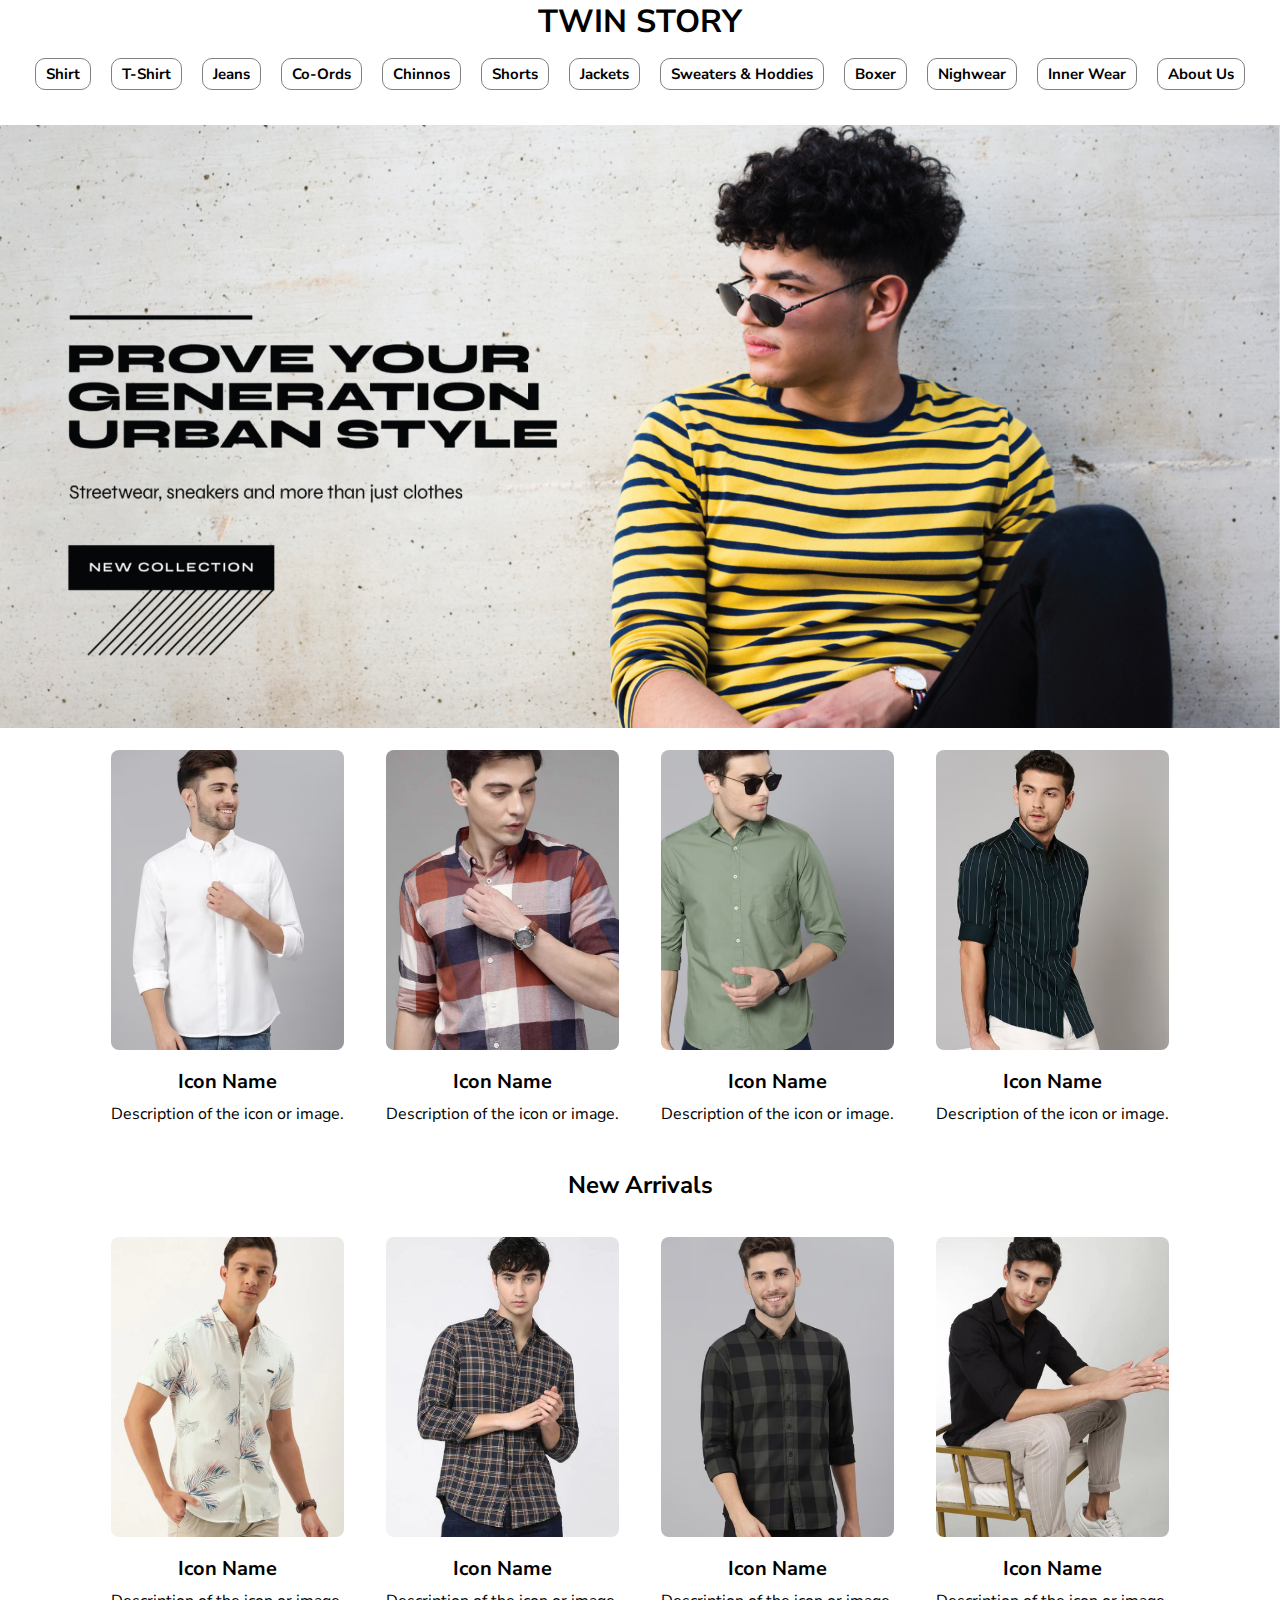
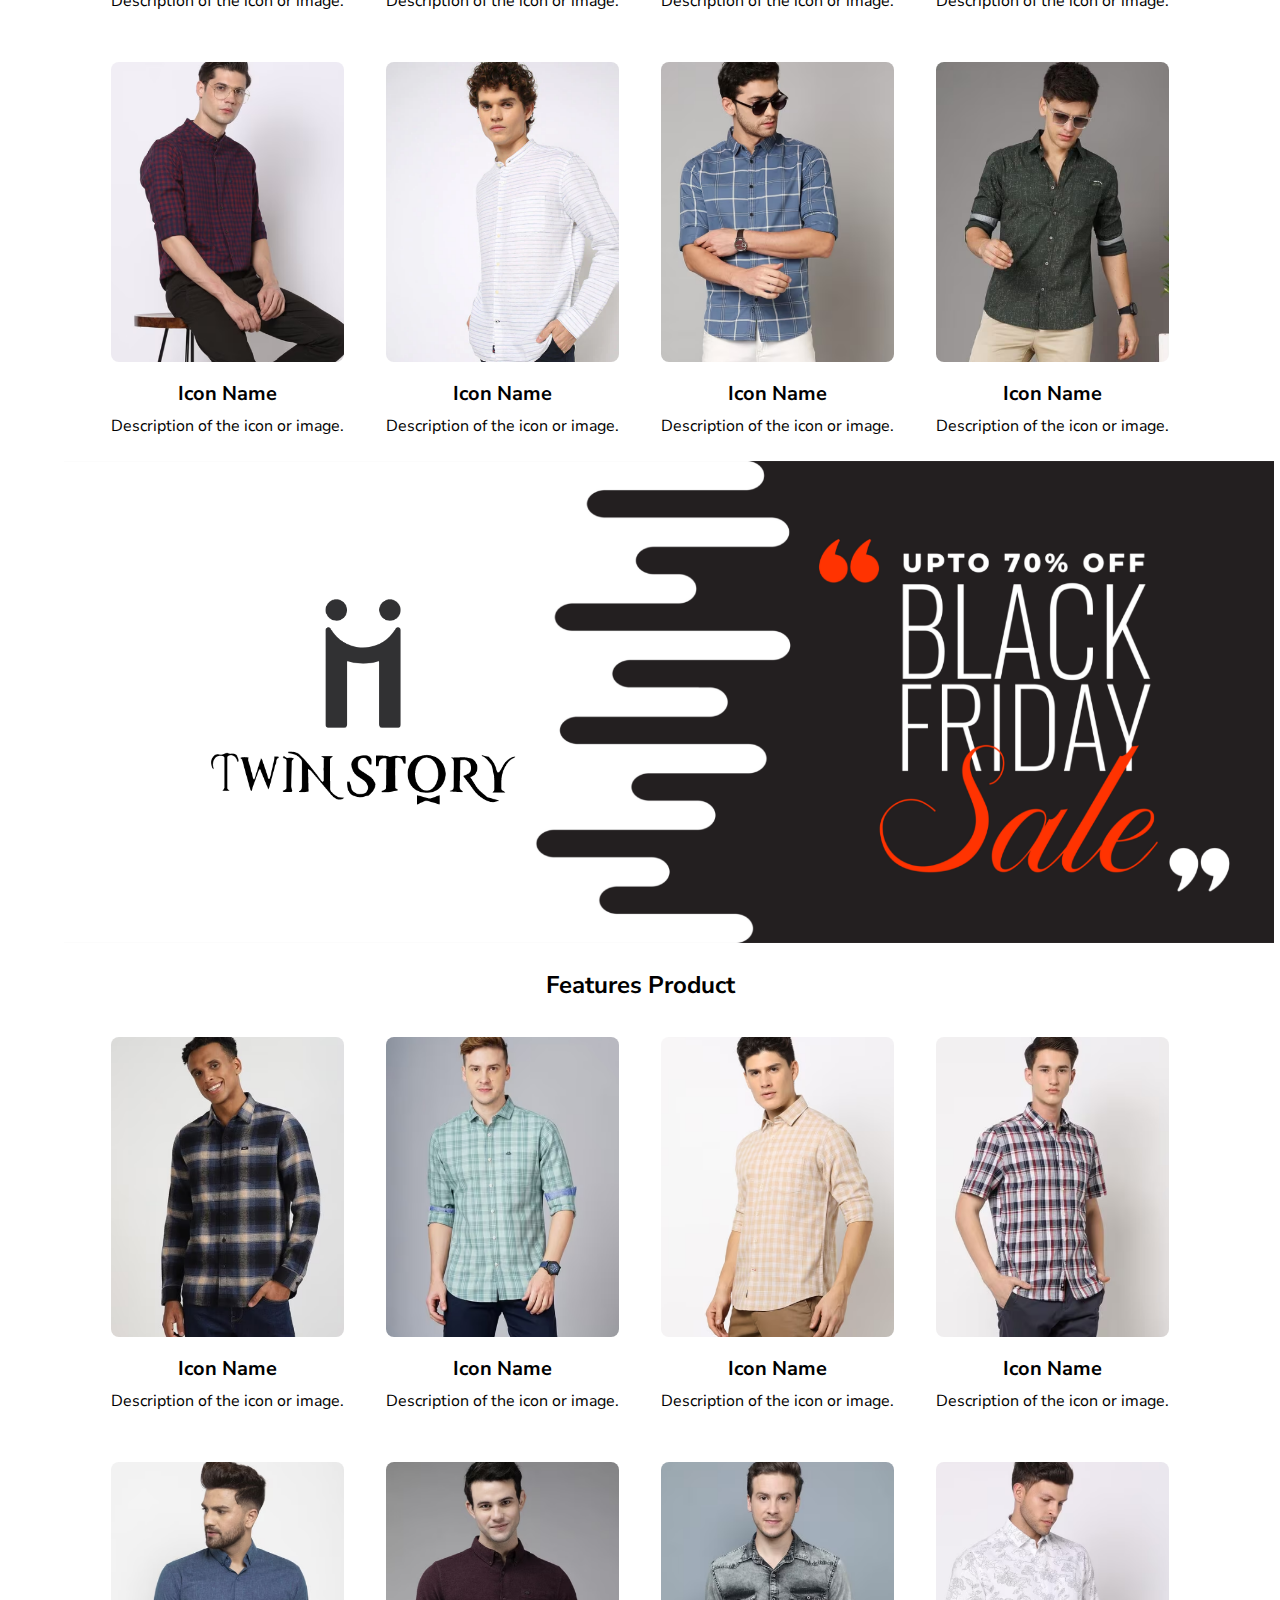
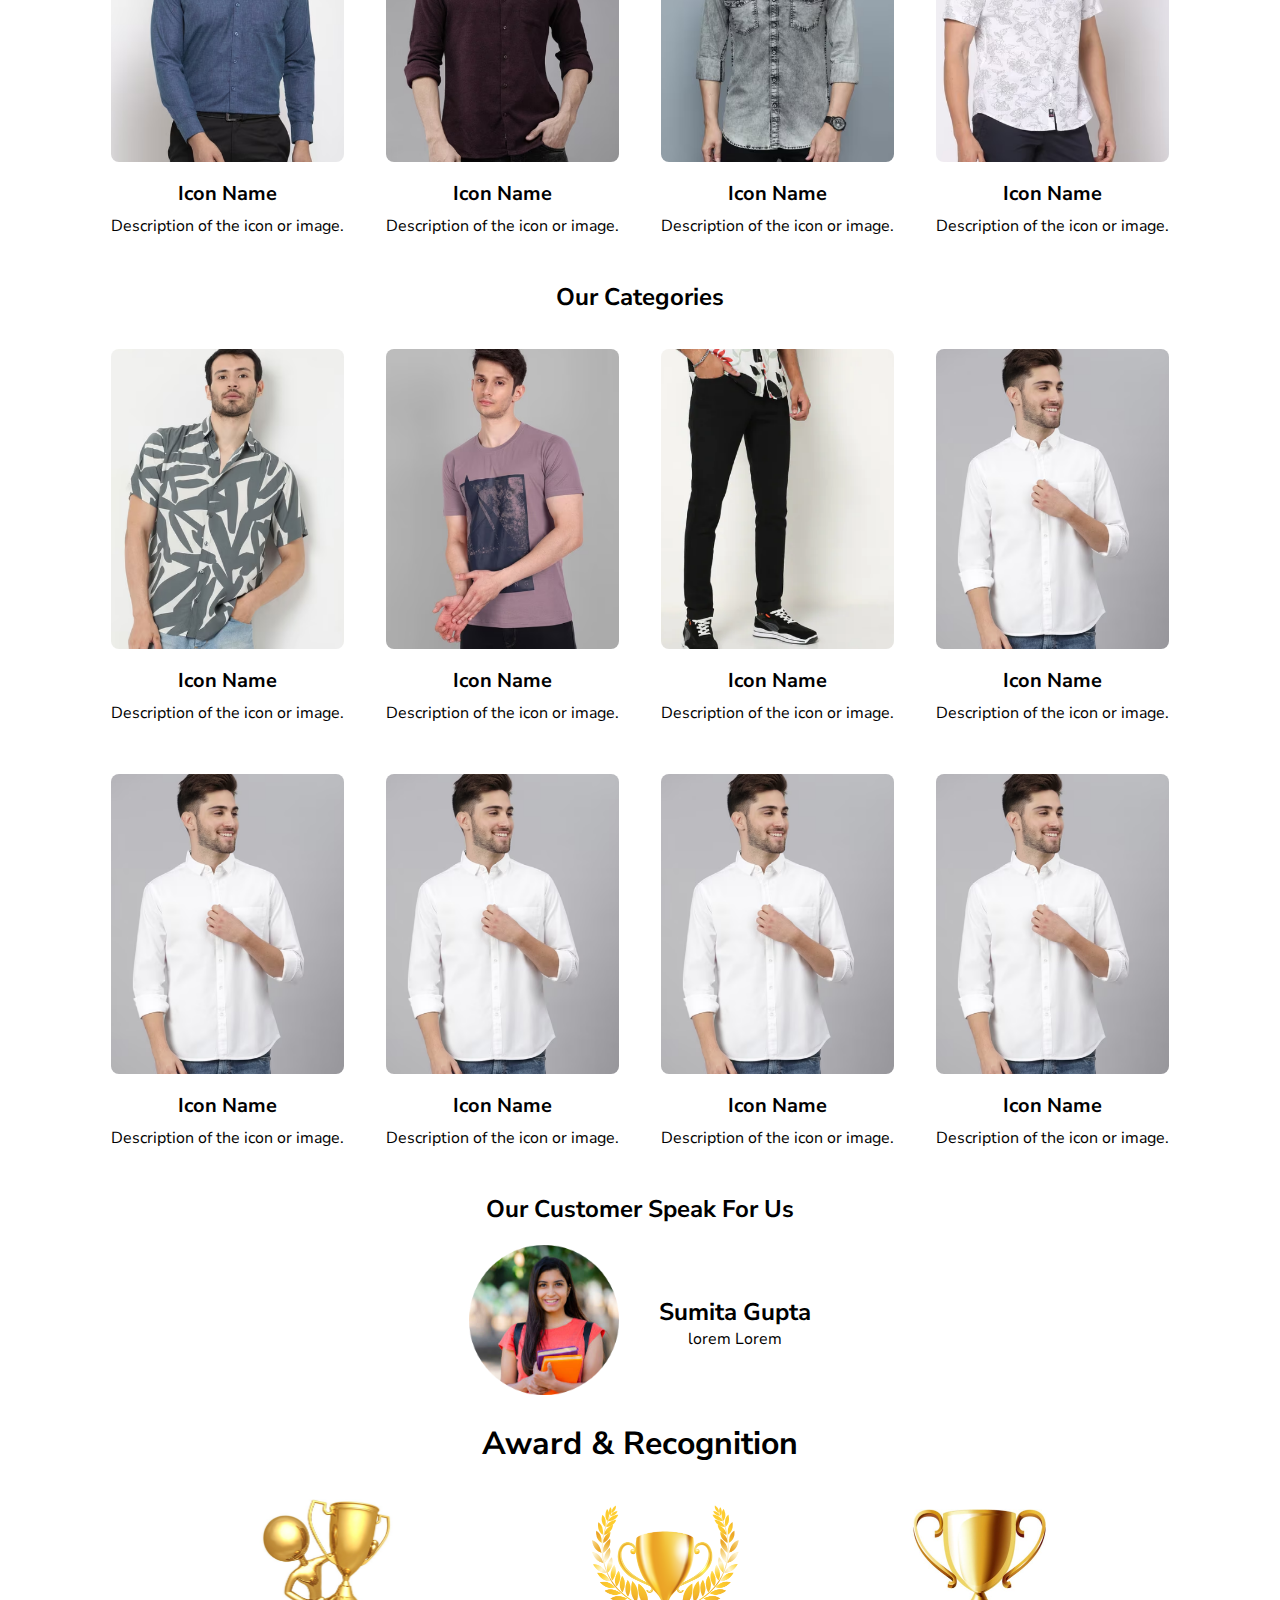
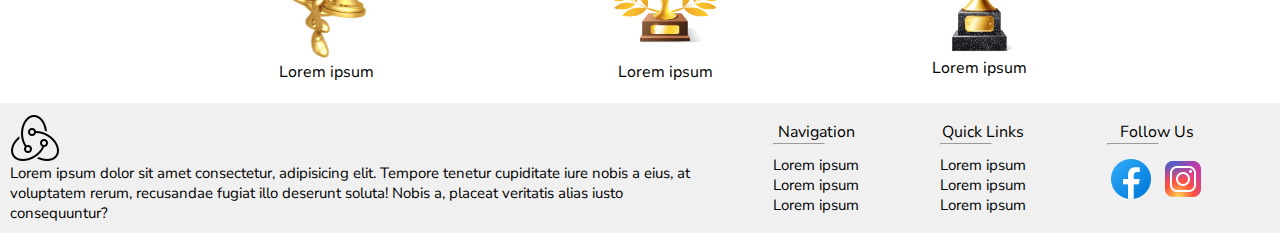
<file: Index.html>
<!DOCTYPE html>
<html lang="en">

<head>
    <meta charset="UTF-8">
    <meta name="viewport" content="width=device-width, initial-scale=1.0">

    <!-- Header -->
    <link rel="stylesheet" href="./Component/header.css">
    <!-- footer -->
    <link rel="stylesheet" href="./Component/footer.css">

    <link rel="stylesheet" href="style.css">

    <title>Greystone</title>
</head>

<body>
    <my-header></my-header>
    <div class="home_container">
        <div class="banner">
            <img src="./img/Twin Story Assets/Home Page/Home Page Banner.png">
        </div>
        <div class="img_container">
            <div class="check">
                <div class="card">
                    <img src="./img/Twin Story Assets/Home Page/1.png" alt="Card Image">
                    <h3>Icon Name</h3>
                    <p>Description of the icon or image.</p>
                </div>
                <div class="card">
                    <img src="./img/Twin Story Assets/Home Page/2.png" alt="Card Image">
                    <h3>Icon Name</h3>
                    <p>Description of the icon or image.</p>
                </div>
                <div class="card">
                    <img src="./img/Twin Story Assets/Home Page/3.png" alt="Card Image">
                    <h3>Icon Name</h3>
                    <p>Description of the icon or image.</p>
                </div>
                <div class="card">
                    <img src="./img/Twin Story Assets/Home Page/4.png" alt="Card Image">
                    <h3>Icon Name</h3>
                    <p>Description of the icon or image.</p>
                </div>
            </div>
            <!-- New Arrival -->
            <h2>New Arrivals</h2>

            <div class="new_arrive">
                <div class="card">
                    <img src="./img/Twin Story Assets/Home Page/5.png" alt="Card Image">
                    <h3>Icon Name</h3>
                    <p>Description of the icon or image.</p>
                </div>
                <div class="card">
                    <img src="./img/Twin Story Assets/Home Page/6.png" alt="Card Image">
                    <h3>Icon Name</h3>
                    <p>Description of the icon or image.</p>
                </div>
                <div class="card">
                    <img src="./img/Twin Story Assets/Home Page/7.png" alt="Card Image">
                    <h3>Icon Name</h3>
                    <p>Description of the icon or image.</p>
                </div>
                <div class="card">
                    <img src="./img/Twin Story Assets/Home Page/8.png" alt="Card Image">
                    <h3>Icon Name</h3>
                    <p>Description of the icon or image.</p>
                </div>
                <div class="card">
                    <img src="./img/Twin Story Assets/Home Page/9.png" alt="Card Image">
                    <h3>Icon Name</h3>
                    <p>Description of the icon or image.</p>
                </div>
                <div class="card">
                    <img src="./img/Twin Story Assets/Home Page/10.png" alt="Card Image">
                    <h3>Icon Name</h3>
                    <p>Description of the icon or image.</p>
                </div>
                <div class="card">
                    <img src="./img/Twin Story Assets/Home Page/11.png" alt="Card Image">
                    <h3>Icon Name</h3>
                    <p>Description of the icon or image.</p>
                </div>
                <div class="card">
                    <img src="./img/Twin Story Assets/Home Page/12.png" alt="Card Image">
                    <h3>Icon Name</h3>
                    <p>Description of the icon or image.</p>
                </div>
            </div>
            <!-- middle banner -->
            <div class="banner1">
                <img src="./img/Twin Story Assets/Home Page/Home Page banner 2.png">
            </div>
            <h2>Features Product</h2>
            <div class="Features_product">
                <div class="card">
                    <img src="./img/Twin Story Assets/Home Page/13.png" alt="Card Image">
                    <h3>Icon Name</h3>
                    <p>Description of the icon or image.</p>
                </div>
                <div class="card">
                    <img src="./img/Twin Story Assets/Home Page/14.png" alt="Card Image">
                    <h3>Icon Name</h3>
                    <p>Description of the icon or image.</p>
                </div>
                <div class="card">
                    <img src="./img/Twin Story Assets/Home Page/15.png" alt="Card Image">
                    <h3>Icon Name</h3>
                    <p>Description of the icon or image.</p>
                </div>
                <div class="card">
                    <img src="./img/Twin Story Assets/Home Page/16.png" alt="Card Image">
                    <h3>Icon Name</h3>
                    <p>Description of the icon or image.</p>
                </div>
                <div class="card">
                    <img src="./img/Twin Story Assets/Home Page/17.png" alt="Card Image">
                    <h3>Icon Name</h3>
                    <p>Description of the icon or image.</p>
                </div>
                <div class="card">
                    <img src="./img/Twin Story Assets/Home Page/18.png" alt="Card Image">
                    <h3>Icon Name</h3>
                    <p>Description of the icon or image.</p>
                </div>
                <div class="card">
                    <img src="./img/Twin Story Assets/Home Page/19.png" alt="Card Image">
                    <h3>Icon Name</h3>
                    <p>Description of the icon or image.</p>
                </div>
                <div class="card">
                    <img src="./img/Twin Story Assets/Home Page/20.png" alt="Card Image">
                    <h3>Icon Name</h3>
                    <p>Description of the icon or image.</p>
                </div>
            </div>
            <h2>Our Categories</h2>
            <div class="Our_Categories">
                <div class="card">
                    <img src="./img/Twin Story Assets/Home Page/Shirt.png" alt="Card Image">
                    <h3>Icon Name</h3>
                    <p>Description of the icon or image.</p>
                </div>
                <div class="card">
                    <img src="./img/Twin Story Assets/Home Page/T-Shirts.png" alt="Card Image">
                    <h3>Icon Name</h3>
                    <p>Description of the icon or image.</p>
                </div>
                <div class="card">
                    <img src="./img/Twin Story Assets/Home Page/Jeans.png" alt="Card Image">
                    <h3>Icon Name</h3>
                    <p>Description of the icon or image.</p>
                </div>
                <div class="card">
                    <img src="./img/Twin Story Assets/Home Page/1.png" alt="Card Image">
                    <h3>Icon Name</h3>
                    <p>Description of the icon or image.</p>
                </div>
                <div class="card">
                    <img src="./img/Twin Story Assets/Home Page/1.png" alt="Card Image">
                    <h3>Icon Name</h3>
                    <p>Description of the icon or image.</p>
                </div>
                <div class="card">
                    <img src="./img/Twin Story Assets/Home Page/1.png" alt="Card Image">
                    <h3>Icon Name</h3>
                    <p>Description of the icon or image.</p>
                </div>
                <div class="card">
                    <img src="./img/Twin Story Assets/Home Page/1.png" alt="Card Image">
                    <h3>Icon Name</h3>
                    <p>Description of the icon or image.</p>
                </div>
                <div class="card">
                    <img src="./img/Twin Story Assets/Home Page/1.png" alt="Card Image">
                    <h3>Icon Name</h3>
                    <p>Description of the icon or image.</p>
                </div>
            </div>
            <div class="contact_us">
                <h2>Our Customer Speak For Us</h2>
                <div class="info">
                    <div class="img">
                        <img src="./img/Twin Story Assets/Home Page/testimonial.png">
                    </div>
                    <div class="text_info">
                        <h2>Sumita Gupta</h2>
                        <p>lorem Lorem</p>
                    </div>

                </div>
            </div>
            <div class="award_Recognition">
                <h1>Award & Recognition</h1>
                <div class="cont">
                    <div class="logo_img">
                        <img src="./img/Twin Story Assets/Home Page/Image 34.png">
                        <p>Lorem ipsum </p>
                    </div>
                    <div class="logo_img">
                        <img src="./img/Twin Story Assets/Home Page/Image 35.png">
                        <p>Lorem ipsum </p>
                    </div>
                    <div class="logo_img">
                        <img src="./img/Twin Story Assets/Home Page/Image 36.png">
                        <p>Lorem ipsum </p>
                    </div>
                </div>

            </div>
        </div>
    </div>
    <my-footer></my-footer>
    <script src="./Component/allComponent.js" crossorigin="anonymous"></script>
    <!-- Header -->
    <script src="./Component/header.js" crossorigin="anonymous"></script>
</body>

</html>
</file>
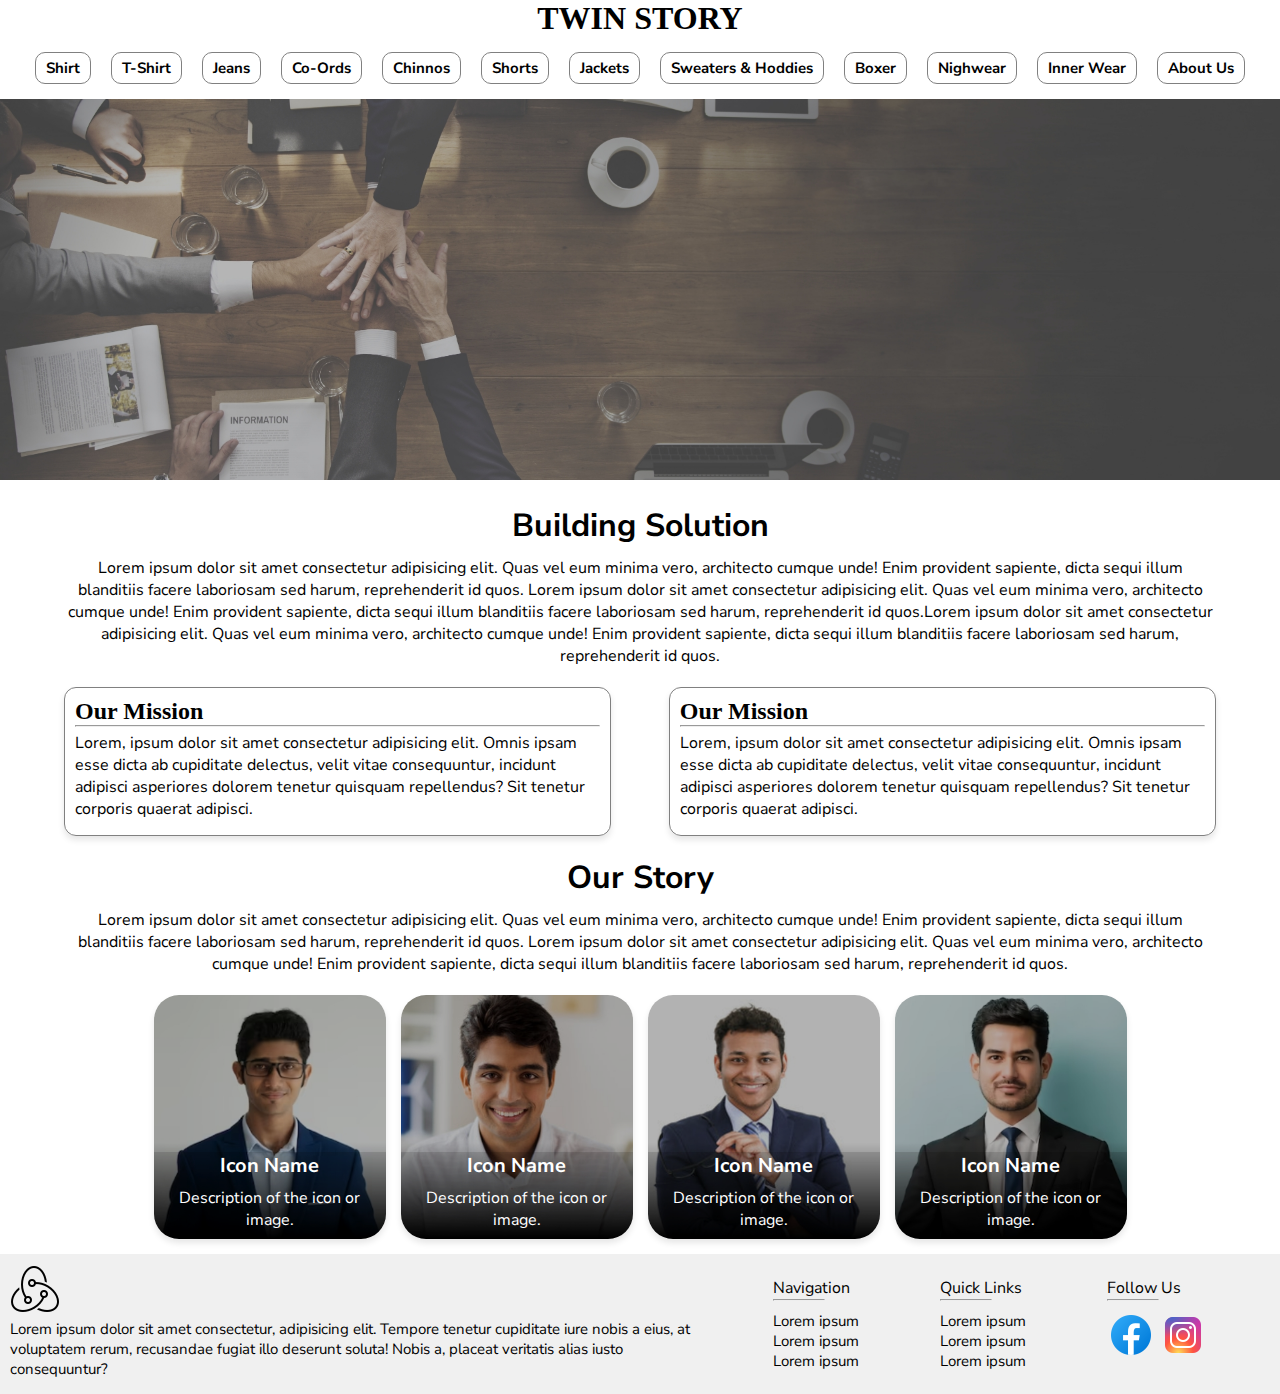
<file: Aboutus/about.html>
<!DOCTYPE html>
<html lang="en">

<head>
    <meta charset="UTF-8">
    <meta name="viewport" content="width=device-width, initial-scale=1.0">
    <!-- Header -->
    <link rel="stylesheet" href="../Component/header.css">
    <!-- footer -->
    <link rel="stylesheet" href="../Component/footer.css">
    <link rel="stylesheet" href="./about.css">


    <title>About Us</title>
</head>

<body>
    <my-header></my-header>
    <div class="About_container">
      
        <div class="banner">
            <img src="../img/Twin Story Assets/about us/banner.jpg">
        </div>
        <div class="Build_Solution">
            <h1>Building <span>Solution</span></h1>
           
            <p>Lorem ipsum dolor sit amet consectetur adipisicing elit. Quas vel eum minima vero, architecto cumque
                unde! Enim provident sapiente, dicta sequi illum blanditiis facere laboriosam sed harum, reprehenderit
                id quos. Lorem ipsum dolor sit amet consectetur adipisicing elit. Quas vel eum minima vero, architecto cumque
                unde! Enim provident sapiente, dicta sequi illum blanditiis facere laboriosam sed harum, reprehenderit
                id quos.Lorem ipsum dolor sit amet consectetur adipisicing elit. Quas vel eum minima vero, architecto cumque
                unde! Enim provident sapiente, dicta sequi illum blanditiis facere laboriosam sed harum, reprehenderit
                id quos.</p>
        </div>
        <div class="mission_Card_container">
            <div class="mission_Card">
                <h2>Our Mission</h2>
                <hr>
                <p>Lorem, ipsum dolor sit amet consectetur adipisicing elit. Omnis ipsam esse dicta ab cupiditate
                    delectus, velit vitae consequuntur, incidunt adipisci asperiores dolorem tenetur quisquam
                    repellendus? Sit tenetur corporis quaerat adipisci.</p>
            </div>
            <div class="mission_Card">
                <h2>Our Mission</h2>
                <hr>
                <p>Lorem, ipsum dolor sit amet consectetur adipisicing elit. Omnis ipsam esse dicta ab cupiditate
                    delectus, velit vitae consequuntur, incidunt adipisci asperiores dolorem tenetur quisquam
                    repellendus? Sit tenetur corporis quaerat adipisci.</p>
            </div>
        </div>
        <div class="Build_Solution">
            <h1>Our <span>Story</span> </h1>
          
            <p>Lorem ipsum dolor sit amet consectetur adipisicing elit. Quas vel eum minima vero, architecto cumque
                unde! Enim provident sapiente, dicta sequi illum blanditiis facere laboriosam sed harum, reprehenderit
                id quos. Lorem ipsum dolor sit amet consectetur adipisicing elit. Quas vel eum minima vero, architecto cumque
                unde! Enim provident sapiente, dicta sequi illum blanditiis facere laboriosam sed harum, reprehenderit
                id quos.</p>
        </div>
        <div class="aboutcard_container">
            <div class="card">
                <img src="../img/Twin Story Assets/about us/Group 36.jpg" alt="Card Image">
                <div class="card-content">
                    <h3>Icon Name</h3>
                    <p>Description of the icon or image.</p>
                </div>
            </div>
            <div class="card">
                <img src="../img/Twin Story Assets/about us/Group 37.jpg" alt="Card Image">
                <div class="card-content">
                    <h3>Icon Name</h3>
                    <p>Description of the icon or image.</p>
                </div>
            </div>
            <div class="card">
                <img src="../img/Twin Story Assets/about us/Group 38.jpg" alt="Card Image">
                <div class="card-content">
                    <h3>Icon Name</h3>
                    <p>Description of the icon or image.</p>
                </div>
            </div>
            <div class="card">
                <img src="../img/Twin Story Assets/about us/Group 39.jpg" alt="Card Image">
                <div class="card-content">
                    <h3>Icon Name</h3>
                    <p>Description of the icon or image.</p>
                </div>
            </div>
        </div>
    </div>
    <my-footer></my-footer>

    <script src="../Component/allComponent.js" crossorigin="anonymous"></script>
    <!-- Header -->
    <script src="../Component/header.js" crossorigin="anonymous"></script>
</body>

</html>
</file>
<file: Component/header.css>
@import url('https://fonts.googleapis.com/css2?family=Cedarville+Cursive&family=Lato&family=Montserrat&family=Nunito+Sans:opsz,wght@6..12,300&display=swap');

.header {
    justify-content: center;
    align-items: center;
    display: flex;
    flex-direction: column;
    margin: 0px;
    width: 100%;
}

.pages_link {
    text-decoration: none;
    display: flex;
    width: 100%;
    justify-content: center;
}

.pages_link li {
    border: 1px solid gray;
    border-radius: 10px;
    padding: 5px 10px;
}

.pages_link ul {
    list-style: none;
    justify-content: center;
    align-items: center;
    flex-wrap: wrap;
    display: flex;
    gap: 20px;
    font-size: 15px;
    font-family: 'Cedarville Cursive', cursive;
    font-family: 'Lato', sans-serif;
    font-family: 'Montserrat', sans-serif;
    font-family: 'Nunito Sans', sans-serif;
    cursor: pointer;
    font-weight: bold;
    padding: 0px;
}

.pages_link ul a {
    text-decoration: none;
    color: black;
}

.Logo h1 a {
    text-decoration: none;
    color: black;
}

.Logo h1 {
    margin: 0px;
}

/* side Nav */
.side-nav {
    width: 250px;
    position: fixed;
    top: 0;
    right: -250px;
    height: 100%;
    background-color: white;
    overflow-x: hidden;
    transition: right 0.5s;
    display: none;
}

.close-btn {
    position: absolute;
    top: 20px;
    right: 20px;
    font-size: 24px;
    cursor: pointer;
    border: none;
    background: transparent;
    outline: none;
}

.side-nav ul {
    list-style: none;
    padding: 0;
    margin-top: 20px;
    text-align: center;
}

.side-nav ul a {
    text-decoration: none;
    color: black;
    display: block;
    padding: 10px;
    font-size: 18px;
}


@media (max-width: 700px) {
    .Logo {
        margin-left: 10px;
    }

    .hamburger {
        display: block;
        margin-right: 10px;
    }

    .side-nav {
        display: block;
    }

    .header {

        flex-direction: row;
        justify-content: space-between;

    }

    .pages_link {
        display: none;

    }

    .pages_link ul {
        display: none;
    }

    .hamburger {
        display: block;
        z-index: 99;
    }
}
</file>
<file: Component/footer.css>
@import url('https://fonts.googleapis.com/css2?family=Cedarville+Cursive&family=Lato&family=Montserrat&family=Nunito+Sans:opsz,wght@6..12,300&display=swap');

.footer {
    justify-content: center;
    align-items: center;
    display: flex;
    width: 100%;
    background-color: #f0f0f0;
}

.logo {
    justify-content: center;
    align-items: flex-start;
    display: flex;
    flex-direction: column;
    padding: 10px;

}
.logo p {
    font-size: 15px;
    text-align: left;
    font-family: 'Cedarville Cursive', cursive;
    font-family: 'Lato', sans-serif;
    font-family: 'Montserrat', sans-serif;
    font-family: 'Nunito Sans', sans-serif;
}
.links p{
    margin: 0px;
}
.links {
    justify-content: space-evenly;
    align-items: flex-start;
    display: flex;
    width: 90%;
    gap: 18px;
    padding: 10px;

}
.links ul{
    margin: 0px;
    padding: 0px;
}
.links ul li a{
    text-decoration: none;
    color: black;
}
.links ul li {
    list-style: none;
    cursor: pointer;
    font-size: 15px;
    font-family: 'Cedarville Cursive', cursive;
    font-family: 'Lato', sans-serif;
    font-family: 'Montserrat', sans-serif;
    font-family: 'Nunito Sans', sans-serif;
}
.under_line{
    margin: 0px;
    margin-bottom: 10px;
    width: 50px;
}
.social_media{
    text-align: center;
}
@media (max-width: 700px) {
    .footer{
        flex-direction: column;
        
    align-items: center;

    }
    .logo{
        align-items: center;
    }
    .logo p{
        text-align: center;
    }
    .social_media img{
        width: 40px;
    }
}
</file>
<file: style.css>
@import url('https://fonts.googleapis.com/css2?family=Cedarville+Cursive&family=Lato&family=Montserrat&family=Nunito+Sans:opsz,wght@6..12,300&display=swap');

body {
    margin: 0px !important;
    font-family: 'Cedarville Cursive', cursive;
    font-family: 'Lato', sans-serif;
    font-family: 'Montserrat', sans-serif;
    font-family: 'Nunito Sans', sans-serif;
}

.home_container {
    justify-content: center;
    align-items: center;
    display: flex;
    flex-direction: column;
    width: 100%;
    margin: 20px 0px;
}

.banner {
    width: 100%;

}
.banner1 img{
    width: 105%;
}
.banner img {
    background-size: cover;
    width: 100%;
}

.img_container {
    width: 90%;
    justify-content: center;
    align-items: center;
    display: flex;
    flex-direction: column;

}

.check {
    justify-content: center;
    align-items: center;
    display: flex;
    width: 100%;
    gap: 10px;
    flex-wrap: wrap;
}

.new_arrive,
.Features_product,
.Our_Categories,
.cont,
.award_Recognition {
    justify-content: center;
    align-items: center;
    display: flex;
    width: 100%;
    gap: 10px;
    flex-wrap: wrap;
}

.card {

    padding: 16px;

    text-align: center;
}

.card img {
    width: 100%;
    max-height: 300px;
    object-fit: cover;
    border-radius: 8px;
    margin-bottom: 12px;
}

.card h3 {
    margin: 0;
    font-size: 20px;
}

.card p {
    margin: 8px 0;
    font-size: 16px;
}

.info {
    justify-content: center;
    align-items: center;
    display: flex;
    flex-wrap: wrap;
    width: 100%;
    gap: 40px;
}

.contact_us h2 {
    text-align: center;
}

.img img {
    width: 150px;
}

.text_info h2,
p {
    margin: 0px;
    text-align: center;
}

.logo_img img {
    width: 50%;
}

.logo_img {
    justify-content: center;
    align-items: center;
    display: flex;
    flex-direction: column;
}
</file>
<file: Aboutus/about.css>
@import url('https://fonts.googleapis.com/css2?family=Cedarville+Cursive&family=Lato&family=Montserrat&family=Nunito+Sans:opsz,wght@6..12,300&display=swap');

body {
    margin: 0px;
}

.About_container {
    justify-content: center;
    align-items: center;
    display: flex;
    flex-direction: column;
    width: 100%;
    gap: 15px;
}

.banner {
    width: 100%;

}

.banner img {
    background-size: cover;
    width: 100%;
}

.Build_Solution {
    justify-content: center;
    align-items: center;
    display: flex;
    flex-direction: column;
    width: 90%;
}
.Build_Solution p{
    text-align: center;
}
.Build_Solution h1,
p {
    margin: 5px 0px;
    text-align: left;
    font-family: 'Cedarville Cursive', cursive;
    font-family: 'Lato', sans-serif;
    font-family: 'Montserrat', sans-serif;
    font-family: 'Nunito Sans', sans-serif;
}

.mission_Card_container {
    justify-content: center;
    align-items: center;
    display: flex;
    flex-direction: row;
    width: 90%;
    gap: 5%;
}

.mission_Card {
    border: 1px solid gray;
    border-radius: 12px;
    padding: 10px;
    box-shadow: 0 4px 6px rgba(0, 0, 0, 0.1);
}

.mission_Card h2,
hr {
    margin: 0px;
}

.card {
    position: relative;
    border-radius: 25px;
    width: 100%;
    max-width: 232px;
    overflow: hidden;
    box-shadow: 0 4px 6px rgba(0, 0, 0, 0.1);
}

.card img {
    width: 100%;
    height: auto;
    display: block;
    object-fit: cover;
    filter: brightness(70%);
}

.card-content {
    position: absolute;
    bottom: 0;
    left: 0;
    width: 100%;
    background-color: rgb(0 0 0 / 12%);
    color: white;
    border-radius: 0 0 8px 8px;
    display: flex;
    flex-direction: column;
    align-items: center;
    justify-content: center;
    text-align: center;
    font-family: 'Cedarville Cursive', cursive;
    font-family: 'Lato', sans-serif;
    font-family: 'Montserrat', sans-serif;
    font-family: 'Nunito Sans', sans-serif;
}

.card h3 {
    margin: 0;
    font-size: 20px;
}

.card p {
    margin: 8px 0;
    font-size: 16px;
    text-align: center;
}

.aboutcard_container {
    justify-content: center;
    align-items: center;
    display: flex;
    width: 90%;
    gap: 15px;
    flex-wrap: wrap;
    margin-bottom: 15px;
}

@media (max-width: 778px) {
    .mission_Card_container{
        flex-direction: column;
        gap: 15px;
    }
    .mission_Card{
        text-align: center;
    }
}
</file>
